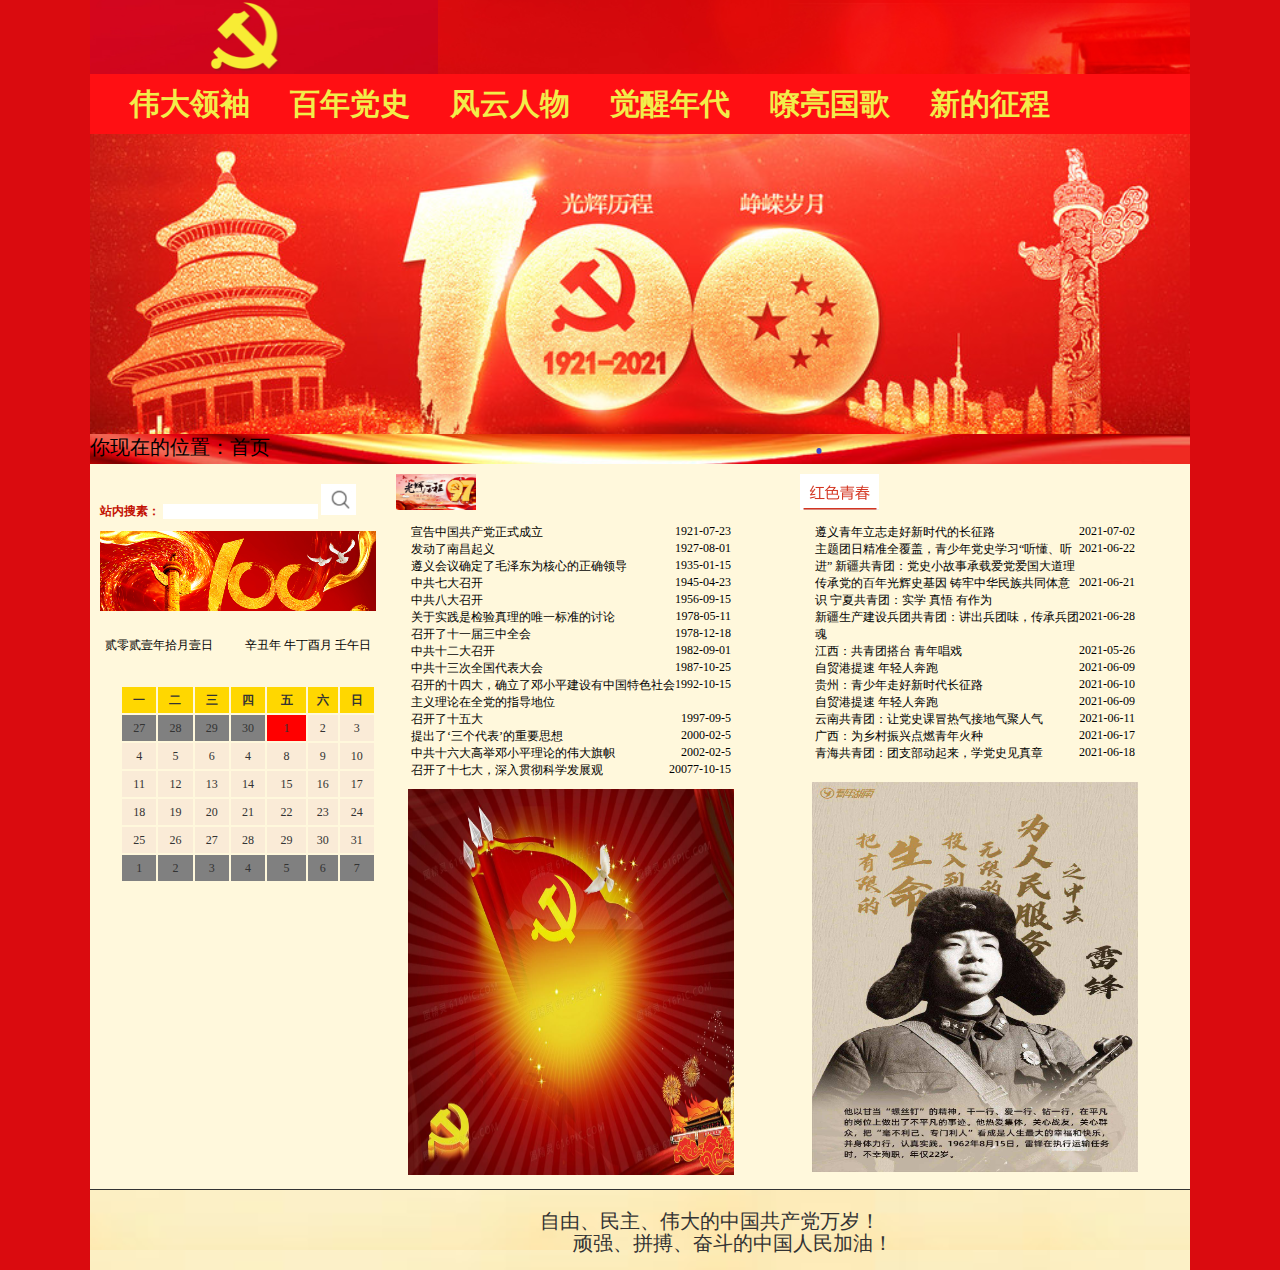
<file: index.html>
<!doctype html>
<html>
<head>
<meta charset="utf-8">
<title>建党一百周年</title>
<link href="s1.css" rel="stylesheet" type="text/css">
<script type="text/javascript">
function MM_popupMsg(msg) { //v1.0
  alert(msg);
}
</script>
</head>

<body onLoad="MM_popupMsg('热烈庆祝中国共产党成立一百周年！！！')">
<div id="header">
    <div id="logo">
    <img src="image/1.png"  width="348" height="74" alt=""/><img src="image/6.png" width="752" height="74" alt=""/></div>
  <div id="menu">
     <nav><a href="伟大领袖.html">伟大领袖</a><a href="百年党史.mp4">百年党史</a><a href="风云人物.html">风云人物</a><a href="觉醒年代.mp4">觉醒年代</a><a href="嘹亮国歌.html">嘹亮国歌</a><a href="#">新的征程</a>
     </nav>     
  </div>
	<div id="start">
   <img src="image/17.png" width="1100" height="300" alt=""/>
   </div>
</div>
<div id="main">
<div id="lujing">
你现在的位置：<a href="#">首页</a></div>
<hr>
  <div id="lef>">
    <div id="left">
      <div id="search">
      <form id="form1" name="form1" method="post">
      站内搜素：
      <input type="text" name="textfield" id="textfield">
      <a href="#"><input type="image" name="imageField2"  class="search1" src="image/15.png"></a>
     </form>
  </div>
      <img src="image/16.png" width="276" height="80" alt=""/>
      <div id="calen">
        <p id="lun2">辛丑年 牛丁酉月 壬午日</p>
       <p id="lun1">贰零贰壹年拾月壹日</p>
  </div>
    <table width="256" border="1">
    <tbody>
    <tr class="t1">
      <td width="30">一</td>
      <td width="30">二</td>
      <td width="30">三</td>
      <td width="30">四</td>
      <td width="34">五</td>
      <td width="26">六</td>
      <td width="30">日</td>
    </tr>
    <tr>
      <td class="t2">27</td>
      <td class="t2">28</td>
      <td class="t2">29</td>
      <td class="t2">30</td>
      <td class="t4">1</td>
      <td class="t3">2</td>
      <td class="t3">3</td>
    </tr>
    <tr>
      <td class="t3">4</td>
      <td class="t3">5</td>
      <td class="t3">6</td>
      <td class="t3">4</td>
      <td class="t3">8</td>
      <td class="t3">9</td>
      <td class="t3">10</td>
    </tr>
    <tr>
      <td class="t3">11</td>
      <td class="t3">12</td>
      <td class="t3">13</td>
      <td class="t3">14</td>
      <td class="t3">15</td>
      <td class="t3">16</td>
      <td class="t3">17</td>
    </tr>
    <tr>
      <td class="t3">18</td>
      <td class="t3">19</td>
      <td class="t3">20</td>
      <td class="t3">21</td>
      <td class="t3">22</td>
      <td class="t3">23</td>
      <td class="t3">24</td>
    </tr>
    <tr>
      <td class="t3">25</td>
      <td class="t3">26</td>
      <td class="t3">27</td>
      <td class="t3">28</td>
      <td class="t3">29</td>
      <td class="t3">30</td>
      <td class="t3">31</td>
    </tr>
    <tr>
      <td class="t2">1</td>
      <td class="t2">2</td>
      <td class="t2">3</td>
      <td class="t2">4</td>
      <td class="t2">5</td>
      <td class="t2">6</td>
      <td class="t2">7</td>
    </tr>
  </tbody>
</table>

  </div>
<div id="center">
	<img src="image/党的历程1.jpeg" width="80" height="36" alt=""/>
<ul>
    <li><a href="#"><span>1921-07-23</span>宣告中国共产党正式成立</a></li>
        <li><a href="#"><span>1927-08-01</span>发动了南昌起义</a></li>
        <li><a href="#"><span>1935-01-15</span>遵义会议确定了毛泽东为核心的正确领导</a></li>
        <li><a href="#"><span>1945-04-23</span>中共七大召开</a></li>
        <li><a href="#"><span>1956-09-15</span>中共八大召开</a></li>
        <li><a href="#"><span>1978-05-11</span>关于实践是检验真理的唯一标准的讨论</a></li>
        <li><a href="#"><span>1978-12-18</span>召开了十一届三中全会</a></li>
        <li><a href="#"><span>1982-09-01</span>中共十二大召开 </a></li>
        <li><a href="#"><span>1987-10-25</span>中共十三次全国代表大会</a></li>
        <li><a href="#"><span>1992-10-15</span>召开的十四大，确立了邓小平建设有中国特色社会主义理论在全党的指导地位
</a></li>
        <li><a href="#"><span>1997-09-5</span>召开了十五大</a></li>
		    <li><a href="#"><span>2000-02-5</span>提出了‘三个代表’的重要思想</a></li>
		    <li><a href="#"><span>2002-02-5</span>中共十六大高举邓小平理论的伟大旗帜</a></li>
		    <li><a href="#"><span>20077-10-15</span>召开了十七大，深入贯彻科学发展观</a></li>
		  
</ul>
 <img src="image/党徽旗帜.jpeg" width="326" height="386" class="c" alt=""/> </div>
  <div id="right"><img src="image/10.png" width="78.5" height="36" alt=""/>
   <ul>
  	<li><a href="#"><span>2021-07-02</span>遵义青年立志走好新时代的长征路</a></li>
    <li><a href="#"><span>2021-06-22</span>主题团日精准全覆盖，青少年党史学习“听懂、听进” 新疆共青团：党史小故事承载爱党爱国大道理</a></li>
    <li><a href="#"><span>2021-06-21</span>传承党的百年光辉史基因 铸牢中华民族共同体意识 宁夏共青团：实学 真悟 有作为</a></li>
  	<li><a href="#"><span>2021-06-28</span>新疆生产建设兵团共青团：讲出兵团味，传承兵团魂</a></li>
  	<li><a href="#"><span>2021-05-26</span>江西：共青团搭台 青年唱戏</a></li>
  	<li><a href="#"><span>2021-06-09</span>自贸港提速 年轻人奔跑</a></li>
  	<li><a href="#"><span>2021-06-10</span>贵州：青少年走好新时代长征路</a></li>
  	<li><a href="#"><span>2021-06-09</span>自贸港提速 年轻人奔跑</a></li>
  	<li><a href="#"><span>2021-06-11</span>云南共青团：让党史课冒热气接地气聚人气</a></li>
  	<li><a href="#"><span>2021-06-17</span>广西：为乡村振兴点燃青年火种</a></li>
  	<li><a href="#"><span>2021-06-18</span>青海共青团：团支部动起来，学党史见真章</a></li>
  </ul>
   <img src="image/雷锋.jpeg" width="326" height="390" class="c1" alt=""/></div>
   <div class="c1"></div>
</div>
</div>
<footer>自由、民主、伟大的中国共产党万岁！<br>
　　 顽强、拼搏、奋斗的中国人民加油！
</footer>
</body>
</html>
</file>
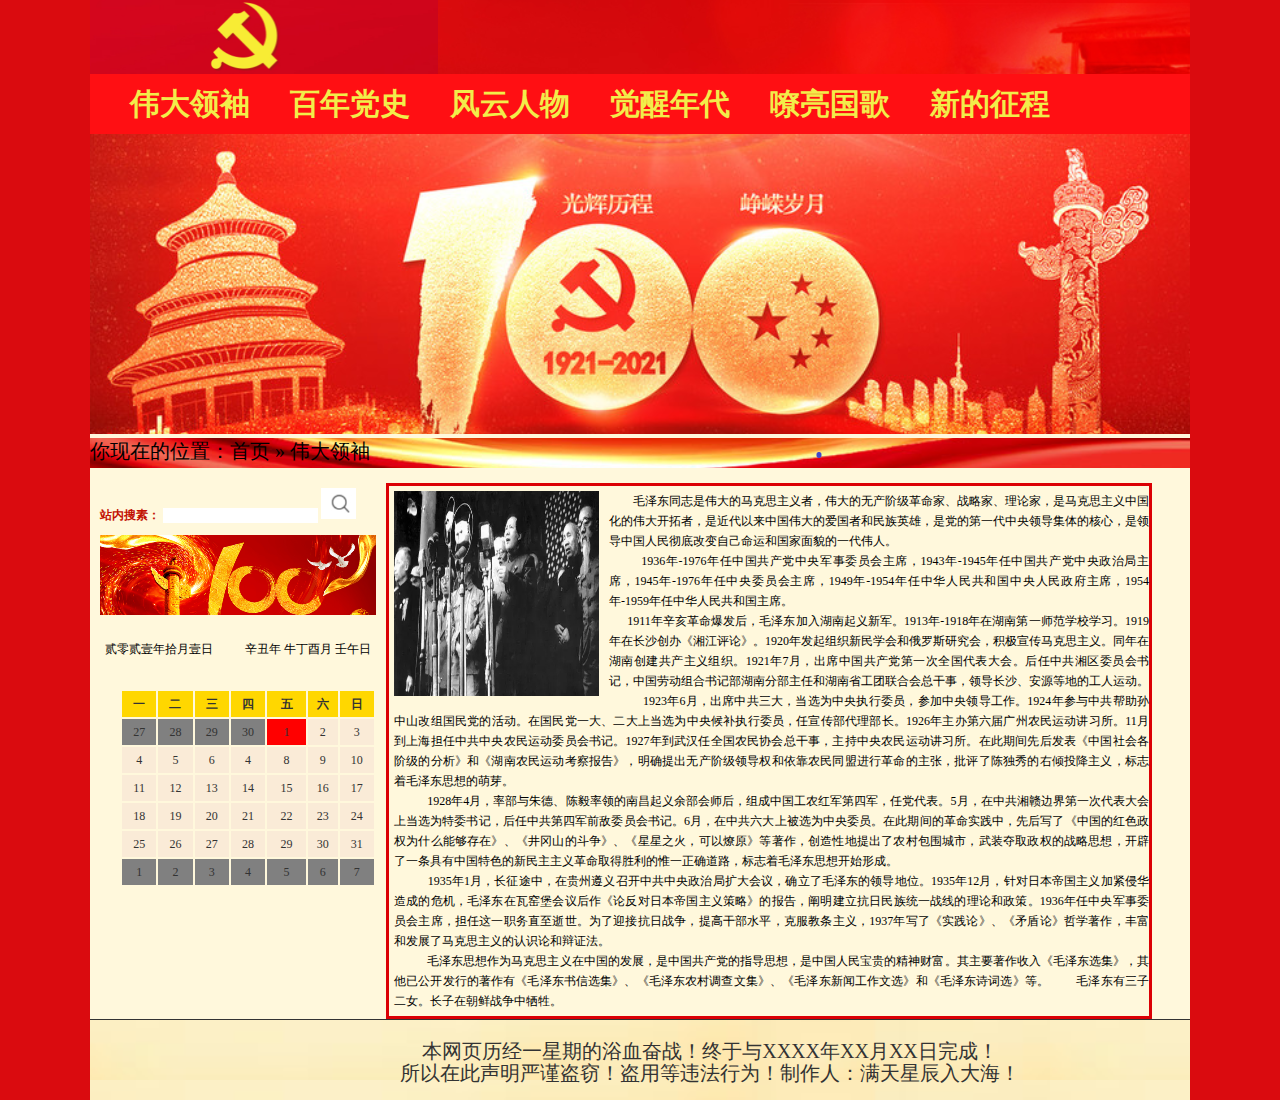
<file: 伟大领袖.html>
<!doctype html>
<html><!-- InstanceBegin template="/Templates/建党100周年.dwt" codeOutsideHTMLIsLocked="false" -->
<head>
<meta charset="utf-8">
<!-- InstanceBeginEditable name="doctitle" -->
<title>建党一百周年</title>
<!-- InstanceEndEditable -->
<link href="s1.css" rel="stylesheet" type="text/css">
<!-- InstanceBeginEditable name="head" -->
<!-- InstanceEndEditable -->
</head>

<body>
<div id="header">
    <div id="logo">
    <img src="image/1.png"  width="348" height="74" alt=""/><img src="image/6.png" width="752" height="74" alt=""/></div>
  <div id="menu">
     <nav><a href="伟大领袖.html">伟大领袖</a><a href="百年党史.mp4">百年党史</a><a href="风云人物.html">风云人物</a><a href="觉醒年代.mp4">觉醒年代</a><a href="嘹亮国歌.html">嘹亮国歌</a><a href="新的征程.mp4">新的征程</a>
     </nav>     
  </div>
	<div id="banner">
   <img src="image/17.png" width="1100" height="300" alt=""/>
   </div>
</div>
<!-- InstanceBeginEditable name="EditRegion3" -->
<div id="main">
  <div id="lujing"> 你现在的位置：<a href="建党100周年.html">首页</a> &raquo; <a href="#">伟大领袖</a></div>
  <div id="lef&gt;">
    <div id="left">
      <div id="search">
        <form id="form1" name="form1" method="post">
          站内搜素：
          <input type="text" name="textfield" id="textfield">
          <a href="#">
            <input type="image" name="imageField2"  class="search1" src="image/15.png">
          </a>
        </form>
      </div>
      <img src="image/16.png" width="276" height="80" alt=""/>
      <div id="calen">
        <p id="lun2">辛丑年 牛丁酉月 壬午日</p>
        <p id="lun1">贰零贰壹年拾月壹日</p>
      </div>
      <table width="256" border="1">
        <tbody>
          <tr class="t1">
            <td width="30">一</td>
            <td width="30">二</td>
            <td width="30">三</td>
            <td width="30">四</td>
            <td width="34">五</td>
            <td width="26">六</td>
            <td width="30">日</td>
          </tr>
          <tr>
            <td class="t2">27</td>
            <td class="t2">28</td>
            <td class="t2">29</td>
            <td class="t2">30</td>
            <td class="t4">1</td>
            <td class="t3">2</td>
            <td class="t3">3</td>
          </tr>
          <tr>
            <td class="t3">4</td>
            <td class="t3">5</td>
            <td class="t3">6</td>
            <td class="t3">4</td>
            <td class="t3">8</td>
            <td class="t3">9</td>
            <td class="t3">10</td>
          </tr>
          <tr>
            <td class="t3">11</td>
            <td class="t3">12</td>
            <td class="t3">13</td>
            <td class="t3">14</td>
            <td class="t3">15</td>
            <td class="t3">16</td>
            <td class="t3">17</td>
          </tr>
          <tr>
            <td class="t3">18</td>
            <td class="t3">19</td>
            <td class="t3">20</td>
            <td class="t3">21</td>
            <td class="t3">22</td>
            <td class="t3">23</td>
            <td class="t3">24</td>
          </tr>
          <tr>
            <td class="t3">25</td>
            <td class="t3">26</td>
            <td class="t3">27</td>
            <td class="t3">28</td>
            <td class="t3">29</td>
            <td class="t3">30</td>
            <td class="t3">31</td>
          </tr>
          <tr>
            <td class="t2">1</td>
            <td class="t2">2</td>
            <td class="t2">3</td>
            <td class="t2">4</td>
            <td class="t2">5</td>
            <td class="t2">6</td>
            <td class="t2">7</td>
          </tr>
        </tbody>
      </table>
    </div>
    <div id="lord"> 
     <p><img src="image/毛主席宣布中华人民共和国成立了.jpeg" width="205" height="205" id="imag1" alt=""/>毛泽东同志是伟大的马克思主义者，伟大的无产阶级革命家、战略家、理论家，是马克思主义中国化的伟大开拓者，是近代以来中国伟大的爱国者和民族英雄，是党的第一代中央领导集体的核心，是领导中国人民彻底改变自己命运和国家面貌的一代伟人。<br>

     &nbsp;&nbsp;　　1936年-1976年任中国共产党中央军事委员会主席，1943年-1945年任中国共产党中央政治局主席，1945年-1976年任中央委员会主席，1949年-1954年任中华人民共和国中央人民政府主席，1954年-1959年任中华人民共和国主席。
<br> &nbsp;&nbsp;　1911年辛亥革命爆发后，毛泽东加入湖南起义新军。1913年-1918年在湖南第一师范学校学习。1919年在长沙创办《湘江评论》。1920年发起组织新民学会和俄罗斯研究会，积极宣传马克思主义。同年在湖南创建共产主义组织。1921年7月，出席中国共产党第一次全国代表大会。后任中共湘区委员会书记，中国劳动组合书记部湖南分部主任和湖南省工团联合会总干事，领导长沙、安源等地的工人运动。
<br>
     &nbsp;&nbsp;
　　1923年6月，出席中共三大，当选为中央执行委员，参加中央领导工作。1924年参与中共帮助孙中山改组国民党的活动。在国民党一大、二大上当选为中央候补执行委员，任宣传部代理部长。1926年主办第六届广州农民运动讲习所。11月到上海担任中共中央农民运动委员会书记。1927年到武汉任全国农民协会总干事，主持中央农民运动讲习所。在此期间先后发表《中国社会各阶级的分析》和《湖南农民运动考察报告》，明确提出无产阶级领导权和依靠农民同盟进行革命的主张，批评了陈独秀的右倾投降主义，标志着毛泽东思想的萌芽。
<br>  &nbsp;&nbsp;
　　1928年4月，率部与朱德、陈毅率领的南昌起义余部会师后，组成中国工农红军第四军，任党代表。5月，在中共湘赣边界第一次代表大会上当选为特委书记，后任中共第四军前敌委员会书记。6月，在中共六大上被选为中央委员。在此期间的革命实践中，先后写了《中国的红色政权为什么能够存在》、《井冈山的斗争》、《星星之火，可以燎原》等著作，创造性地提出了农村包围城市，武装夺取政权的战略思想，开辟了一条具有中国特色的新民主主义革命取得胜利的惟一正确道路，标志着毛泽东思想开始形成。
<br>&nbsp;&nbsp;
　　1935年1月，长征途中，在贵州遵义召开中共中央政治局扩大会议，确立了毛泽东的领导地位。1935年12月，针对日本帝国主义加紧侵华造成的危机，毛泽东在瓦窑堡会议后作《论反对日本帝国主义策略》的报告，阐明建立抗日民族统一战线的理论和政策。1936年任中央军事委员会主席，担任这一职务直至逝世。为了迎接抗日战争，提高干部水平，克服教条主义，1937年写了《实践论》、《矛盾论》哲学著作，丰富和发展了马克思主义的认识论和辩证法。
<br>&nbsp;&nbsp;
　　毛泽东思想作为马克思主义在中国的发展，是中国共产党的指导思想，是中国人民宝贵的精神财富。其主要著作收入《毛泽东选集》，其他已公开发行的著作有《毛泽东书信选集》、《毛泽东农村调查文集》、《毛泽东新闻工作文选》和《毛泽东诗词选》等。
　　毛泽东有三子二女。长子在朝鲜战争中牺牲。
</p></div>
    <div class="c1"></div>
  </div>
</div>
</div>
<!-- InstanceEndEditable -->
<footer> 本网页历经一星期的浴血奋战！终于与XXXX年XX月XX日完成！<br>
	  所以在此声明严谨盗窃！盗用等违法行为！制作人：满天星辰入大海！</footer>
</body>
<!-- InstanceEnd --></html>
</file>
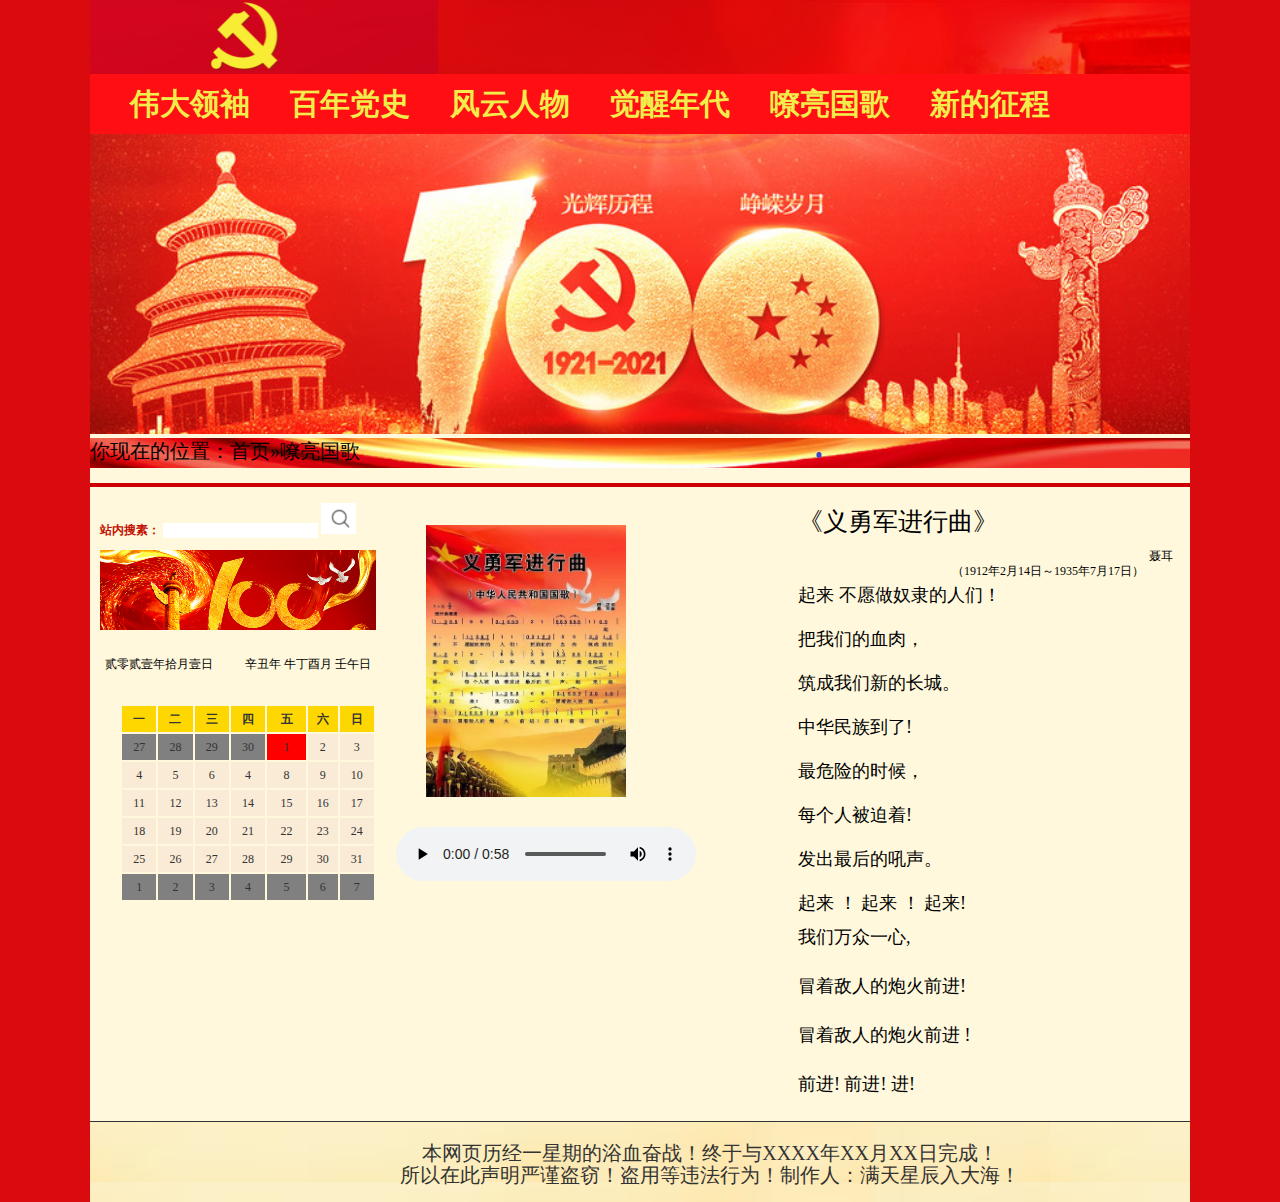
<file: 嘹亮国歌.html>
<!doctype html>
<html><!-- InstanceBegin template="/Templates/建党100周年.dwt" codeOutsideHTMLIsLocked="false" -->
<head>
<meta charset="utf-8">
<!-- InstanceBeginEditable name="doctitle" -->
<title>建党一百周年</title>
<!-- InstanceEndEditable -->
<link href="s1.css" rel="stylesheet" type="text/css">
<!-- InstanceBeginEditable name="head" -->
<!-- InstanceEndEditable -->
</head>

<body>
<div id="header">
    <div id="logo">
    <img src="image/1.png"  width="348" height="74" alt=""/><img src="image/6.png" width="752" height="74" alt=""/></div>
  <div id="menu">
     <nav><a href="伟大领袖.html">伟大领袖</a><a href="百年党史.mp4">百年党史</a><a href="风云人物.html">风云人物</a><a href="觉醒年代.mp4">觉醒年代</a><a href="嘹亮国歌.html">嘹亮国歌</a><a href="新的征程.mp4">新的征程</a>
     </nav>     
  </div>
	<div id="banner">
   <img src="image/17.png" width="1100" height="300" alt=""/>
   </div>
</div>
<!-- InstanceBeginEditable name="EditRegion3" -->
<div id="main">
  <div id="lujing"> 
  你现在的位置：<a href="建党100周年.html">首页</a>&raquo;嘹亮国歌
  </div>
  <p>&nbsp;</p>
  <div id="lef&gt;">
    <div id="left">
      <div id="search">
        <form id="form1" name="form1" method="post">
          站内搜素：
          <input type="text" name="textfield" id="textfield">
          <a href="#">
            <input type="image" name="imageField2"  class="search1" src="image/15.png">
          </a>
        </form>
      </div>
      <img src="image/16.png" width="276" height="80" alt=""/>
      <div id="calen">
        <p id="lun2">辛丑年 牛丁酉月 壬午日</p>
        <p id="lun1">贰零贰壹年拾月壹日</p>
      </div>
      <table width="256" border="1">
        <tbody>
          <tr class="t1">
            <td width="30">一</td>
            <td width="30">二</td>
            <td width="30">三</td>
            <td width="30">四</td>
            <td width="34">五</td>
            <td width="26">六</td>
            <td width="30">日</td>
          </tr>
          <tr>
            <td class="t2">27</td>
            <td class="t2">28</td>
            <td class="t2">29</td>
            <td class="t2">30</td>
            <td class="t4">1</td>
            <td class="t3">2</td>
            <td class="t3">3</td>
          </tr>
          <tr>
            <td class="t3">4</td>
            <td class="t3">5</td>
            <td class="t3">6</td>
            <td class="t3">4</td>
            <td class="t3">8</td>
            <td class="t3">9</td>
            <td class="t3">10</td>
          </tr>
          <tr>
            <td class="t3">11</td>
            <td class="t3">12</td>
            <td class="t3">13</td>
            <td class="t3">14</td>
            <td class="t3">15</td>
            <td class="t3">16</td>
            <td class="t3">17</td>
          </tr>
          <tr>
            <td class="t3">18</td>
            <td class="t3">19</td>
            <td class="t3">20</td>
            <td class="t3">21</td>
            <td class="t3">22</td>
            <td class="t3">23</td>
            <td class="t3">24</td>
          </tr>
          <tr>
            <td class="t3">25</td>
            <td class="t3">26</td>
            <td class="t3">27</td>
            <td class="t3">28</td>
            <td class="t3">29</td>
            <td class="t3">30</td>
            <td class="t3">31</td>
          </tr>
          <tr>
            <td class="t2">1</td>
            <td class="t2">2</td>
            <td class="t2">3</td>
            <td class="t2">4</td>
            <td class="t2">5</td>
            <td class="t2">6</td>
            <td class="t2">7</td>
          </tr>
        </tbody>
      </table>
    </div>
  <div id="guoge" >
    <div id="center" >
      <p>
      <img src="image/义勇军进行曲.jpeg" width="200" height="272" align="center" id ="guojipho" alt=""/>
      </p>
      <audio controls>
        <source src="image/中国广播之友合唱团 - 中华人民共和国国歌.mp3" id ="guojimu" type="audio/mp3">
      </audio>
    </div>
      <div id="right">
       <p class="mmt">《义勇军进行曲》</p>
       <p class="mma">聂耳</p><br> 
       <p class="mma">（1912年2月14日～1935年7月17日）</p><br>
       <p class="mmm">起来  不愿做奴隶的人们！</p><br>
       <p class="mmm"> 把我们的血肉，</p><br>
       <p class="mmm">筑成我们新的长城。</p><br>
       <p class="mmm">中华民族到了!</p><br>
       <p class="mmm">最危险的时候，</p><br>
       <p class="mmm">每个人被迫着!</p><br>
       <p class="mmm">发出最后的吼声。</p><br>
       <p class="mmm">起来 ！ 起来 ！ 起来!</p>
       <p class="mmf">我们万众一心, </p><br>
       <p class="mmf">冒着敌人的炮火前进!</p><br>
       <p class="mmf">冒着敌人的炮火前进 !</p><br>
       <p class="mmf">前进! 前进! 进!</p><br>
       </div>
       </div>
     <div class="c1"></div>
  </div>
</div>
<!-- InstanceEndEditable -->
<footer> 本网页历经一星期的浴血奋战！终于与XXXX年XX月XX日完成！<br>
	  所以在此声明严谨盗窃！盗用等违法行为！制作人：满天星辰入大海！</footer>
</body>
<!-- InstanceEnd --></html>
</file>
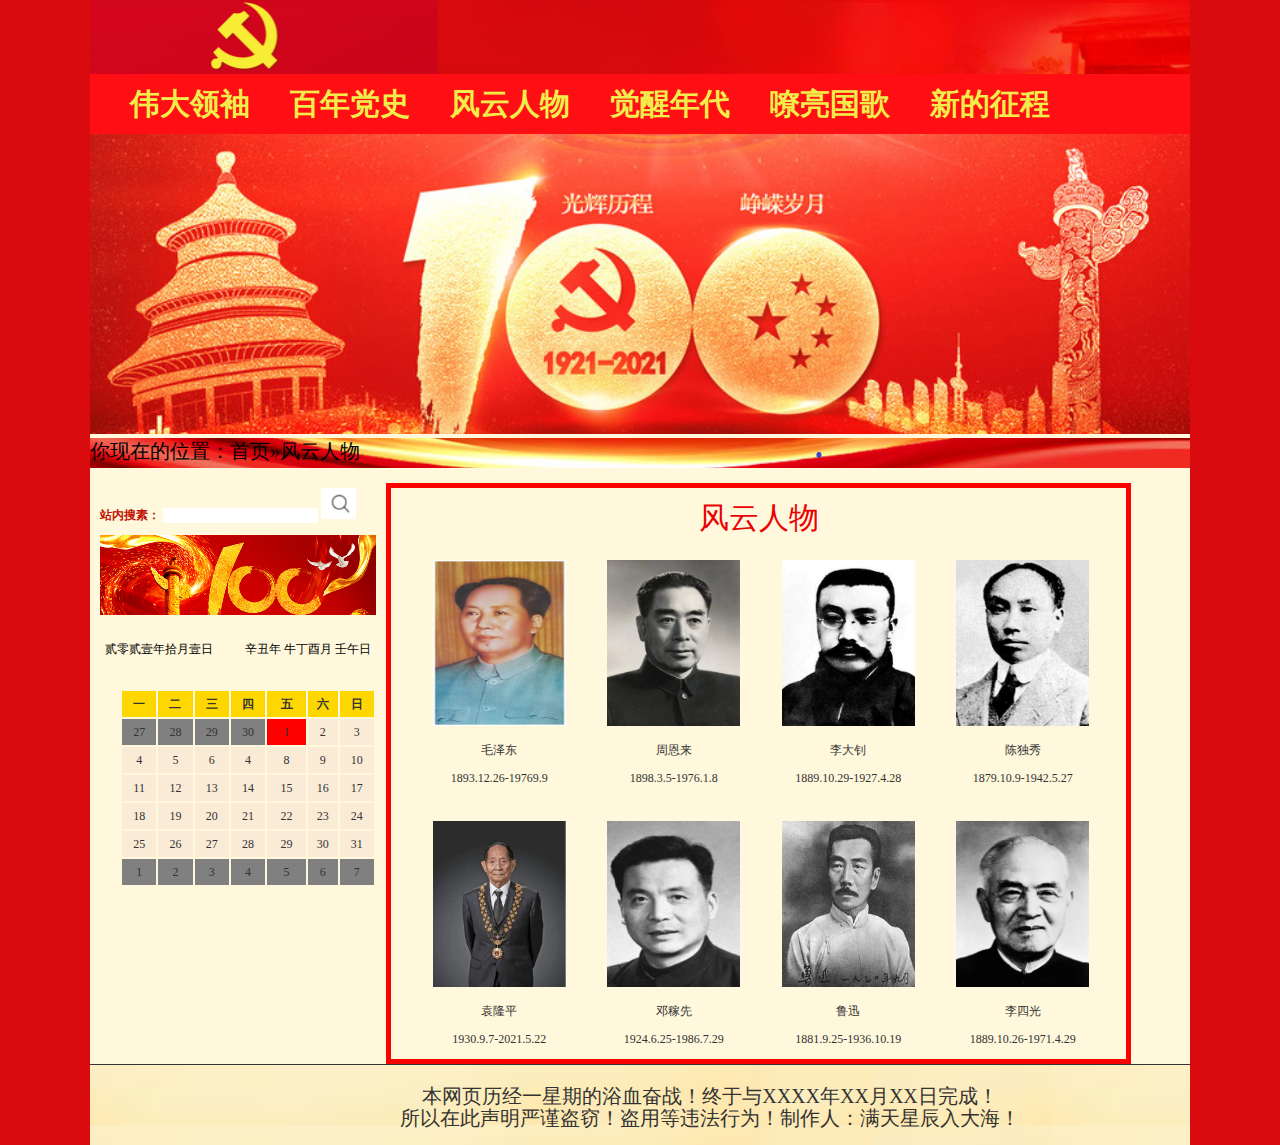
<file: 风云人物.html>
<!doctype html>
<html><!-- InstanceBegin template="/Templates/建党100周年.dwt" codeOutsideHTMLIsLocked="false" -->
<head>
<meta charset="utf-8">
<!-- InstanceBeginEditable name="doctitle" -->
<title>建党一百周年</title>
<!-- InstanceEndEditable -->
<link href="s1.css" rel="stylesheet" type="text/css">
<!-- InstanceBeginEditable name="head" -->
<!-- InstanceEndEditable -->
</head>

<body>
<div id="header">
    <div id="logo">
    <img src="image/1.png"  width="348" height="74" alt=""/><img src="image/6.png" width="752" height="74" alt=""/></div>
  <div id="menu">
     <nav><a href="伟大领袖.html">伟大领袖</a><a href="百年党史.mp4">百年党史</a><a href="风云人物.html">风云人物</a><a href="觉醒年代.mp4">觉醒年代</a><a href="嘹亮国歌.html">嘹亮国歌</a><a href="新的征程.mp4">新的征程</a>
     </nav>     
  </div>
	<div id="banner">
   <img src="image/17.png" width="1100" height="300" alt=""/>
   </div>
</div>
<!-- InstanceBeginEditable name="EditRegion3" -->
<div id="main">
  <div id="lujing"> 你现在的位置：<a href="建党100周年.html">首页</a>&raquo;风云人物</div>
  <hr>
  <div id="lef&gt;">
    <div id="left">
      <div id="search">
        <form id="form1" name="form1" method="post">
          站内搜素：
          <input type="text" name="textfield" id="textfield">
          <a href="#">
            <input type="image" name="imageField2"  class="search1" src="image/15.png">
          </a>
        </form>
      </div>
      <img src="image/16.png" width="276" height="80" alt=""/>
      <div id="calen">
        <p id="lun2">辛丑年 牛丁酉月 壬午日</p>
        <p id="lun1">贰零贰壹年拾月壹日</p>
      </div>
      <table width="256" border="1">
        <tbody>
          <tr class="t1">
            <td width="30">一</td>
            <td width="30">二</td>
            <td width="30">三</td>
            <td width="30">四</td>
            <td width="34">五</td>
            <td width="26">六</td>
            <td width="30">日</td>
          </tr>
          <tr>
            <td class="t2">27</td>
            <td class="t2">28</td>
            <td class="t2">29</td>
            <td class="t2">30</td>
            <td class="t4">1</td>
            <td class="t3">2</td>
            <td class="t3">3</td>
          </tr>
          <tr>
            <td class="t3">4</td>
            <td class="t3">5</td>
            <td class="t3">6</td>
            <td class="t3">4</td>
            <td class="t3">8</td>
            <td class="t3">9</td>
            <td class="t3">10</td>
          </tr>
          <tr>
            <td class="t3">11</td>
            <td class="t3">12</td>
            <td class="t3">13</td>
            <td class="t3">14</td>
            <td class="t3">15</td>
            <td class="t3">16</td>
            <td class="t3">17</td>
          </tr>
          <tr>
            <td class="t3">18</td>
            <td class="t3">19</td>
            <td class="t3">20</td>
            <td class="t3">21</td>
            <td class="t3">22</td>
            <td class="t3">23</td>
            <td class="t3">24</td>
          </tr>
          <tr>
            <td class="t3">25</td>
            <td class="t3">26</td>
            <td class="t3">27</td>
            <td class="t3">28</td>
            <td class="t3">29</td>
            <td class="t3">30</td>
            <td class="t3">31</td>
          </tr>
          <tr>
            <td class="t2">1</td>
            <td class="t2">2</td>
            <td class="t2">3</td>
            <td class="t2">4</td>
            <td class="t2">5</td>
            <td class="t2">6</td>
            <td class="t2">7</td>
          </tr>
        </tbody>
      </table>
    </div>
    <div id="pho">
     <p class="tlt">风云人物</p>
  <table width="700" border="3" id="biao2">
  <tbody>
    <tr> 
      <td><img src="image/毛泽东.jpeg" width="133" height="166" alt=""/></td>
      <td><img src="image/周恩来.jfif" width="133" height="166" alt=""/></td>
      <td><img src="image/李大钊.jfif" width="133" height="166" class="pho1"alt=""/></td>
      <td><img src="image/陈独秀.jfif" width="133" height="166" alt=""/></td>
    </tr>
    <tr class="name">
      <td>毛泽东</td>
      <td>周恩来</td>
      <td>李大钊</td>
      <td>陈独秀</td>
    </tr>
    <tr class="years">
      <td>1893.12.26-19769.9</td>
      <td>1898.3.5-1976.1.8</td>
      <td>1889.10.29-1927.4.28</td>
      <td>1879.10.9-1942.5.27</td>
    </tr>
    <tr>
      <td colspan="4">&nbsp;</td>
      </tr>
    <tr>
      <td><img src="image/袁隆平.jpg"  width="133" height="166" alt=""/></td>
      <td><img src="image/邓稼先.jpg"  width="133" height="166" alt=""/></td>
      <td><img src="image/鲁迅.webp"  width="133" height="166" alt=""/></td>
      <td><img src="image/李四光.jpg"  width="133" height="166" alt=""/></td>
    </tr>
    <tr class="name">
      <td>袁隆平</td>
      <td>邓稼先</td>
      <td>鲁迅</td>
      <td>李四光</td>
    </tr>
    <tr class="years">
      <td>1930.9.7-2021.5.22</td>
      <td>1924.6.25-1986.7.29</td>
      <td>1881.9.25-1936.10.19</td>
      <td>1889.10.26-1971.4.29</td>
    </tr>
  </tbody>
</table>

    
    </div>
    <div class="c1"></div>
  </div>
</div>
<!-- InstanceEndEditable -->
<footer> 本网页历经一星期的浴血奋战！终于与XXXX年XX月XX日完成！<br>
	  所以在此声明严谨盗窃！盗用等违法行为！制作人：满天星辰入大海！</footer>
</body>
<!-- InstanceEnd --></html>
</file>
<file: s1.css>
@charset "utf-8";
body{
	background:hsla(359,90%,45%,1.00);
}
*{
    font-family:"宋体";
	font-size: 12px;
	padding: 0;
	margin: 0;
	border-width: 0px;
	border-style:solid;
}
#header,#main,footer{
	width: 1100px;
	height: auto;
	margin: 0 auto;
	background-color:cornsilk;
}
#logo{
	width:1100px;
	height:74px;
}
nav{
	width:1100px;
	height:60px;
}
#start{
	width: 1100px;
	height:300px;
}
#main #left{
	width: 276px;
	height: auto;
	margin: 10px;
	float:left;
}
#center ul li span{
	float :right;
}
#center{
	width: 375px;
	height: auto;
	margin: 10px;
	float: left;
	text-align:lert;
}
#center #guojipho{
	padding:30px;
	border:red 3px;
}
#right ul li span{
	float :right;
}
#right{
	float: right;
	width: 380px;
	height:auto;
	margin: 10px;
	text-align: left;
}
#right .mmt{
	font-size: 25px;
	margin-top: 10px;
	margin-bottom: 10px;
	font-family: "华文行楷";
}
#right .mma{
	font-family: "楷体";
	float: right;
	padding-right: 5px;
}
#right .mmm{
	padding-top: 5px;
	font-family: "楷体";
	font-size: 18px;
}
#right .mmf{
	padding-top: 10px;
	font-family: "楷体";
	font-size: 18px;
}
.c1{
	clear:both;
}
footer{
	background: url(image/9.png);
	height: 60px;
	width: 960px;
	padding-left: 140px;
	clear: left;
	padding-top: 20px;
	line-height: 22px;
	color:#333;
	border-top-width: 1px;
	border-top-style: solid;
	border-top-color: #333;
	font-family:"楷体";
	font-size: 20px;
	text-align: center;
}
table{
	line-height: 26px;
	color: #333;
	margin-top: 20px;
	margin-left: 20px;
	text-align: center;
}
table .t1{
	font-weight: bold;
	font-family:"华文琥珀";
	background-color: gold;
}
table .t2{
	background-color: gray;
}
table .t3{
	background-color: antiquewhite;
}
table .t4{
	background-color: red;
}
#main ul{
	width: 320px;
	padding-top: 10px;
	list-style-type: none;
	padding-left:15px;
}
table .t3:hover,table .t3.selected{  
	color: #FFFFFF; 				
	background-color: #cc0000;
}
#main ul li a {
	color:black;
	text-decoration: none;
}#main ul li a:hover{
	color: #333;
	background-color: gold;
}
.c {
	margin-top: 10px;
	margin-left: 12px;
}
.c1 {
	margin-top: 20px;
	margin-left: 12px;
}
#menu{
	background-color:hsla(359,100%,53%,1.00);
	height: 60px;
	width: 1100px;
}
#menu a {
	font-family:"楷体";
	color:hsla(58,87%,62%,10.00);
	line-height:60px;
	font-weight: bold;
	margin-left: 40px;
	text-decoration: none;
	float: left;
	font-size: 30px;
}
#menu a:hover,#menu a.selected{  
	color: #FFFFFF; 				
	background-color: #cc0000;
}
#lujing{
	height: 30px;
	width: 1100px;
	font-family:"楷体";
	font-size: 20px;
	background-image: url(image/14.png)
}
#lujing a{
	font-family:"楷体";
	font-size: 20px;
	text-decoration: none;
	color: black;
}
#lujing a:hover,#lujing a.selected{  
	color: #FFFFFF;				
	background-color: #cc0000;
}
span{
	float: left;
}
#search{
	float:left;
	color:#C31103;			
	font-weight:bold;
	line-height:20px;	
 	width: 276px;
}
#search #form1{
	padding-top: 10px;
	padding-bottom: 10px;
}
#calen{
	height: 40px;
	line-height: 40px;
	padding-top: 10px;
	font-family:"华文行楷";
	padding-left:5px;
	padding-right: 5px;
	font-size:40px; 
}
#lun2{
	float: right;
}
#lord{
	height: auto;
	width: 735px;
	margin-top: 15px;
	float: left;
	padding-bottom: 5px;
	border: 3px solid hsla(359,100%,43%,1.00);
}
#imag1{
	float:left;
}
#lord p {
	padding-top: 5px;
	padding-left: 5px;
	line-height: 20px;
	text-indent: 24px;
}
#lord{
	height: auto;
	width: 735px;
	margin-top: 15px;
	float: left;
	padding-bottom: 5px;
}
#imag1{
	float:left;
}
#lord p {
	padding-left: 5px;
	line-height: 20px;
	text-indent: 24px;
}
#lord{
	height: auto;
	width: 760px;
	margin-top: 15px;
	float: left;
	padding-bottom: 5px;
}
#imag1{
	float:left;
	padding-right: 10px;
}
#lord p {
	text-align: justify;
	line-height: 20px;
	text-indent: 24px;
}
#pho{
	text-align: center;
	width: 735px;
	height: auto;
	margin-top: 15px;
	float: left;
	padding-bottom: 5px;
	border: 5px solid red;
}
#pho .tlt{
	padding-top: 10px;
	width: 735px;
	height: 40px;
	font-family: "华文琥珀";
	font-size: 30px;
	color: hsla(359,100%,46%,1.00)
}
#biao2 .name{
	font-family: "楷体";
	font-size: 20px;
}
#guoge {
	border: 2px solid hsla(359,100%,40%,1.00);
}
</file>
